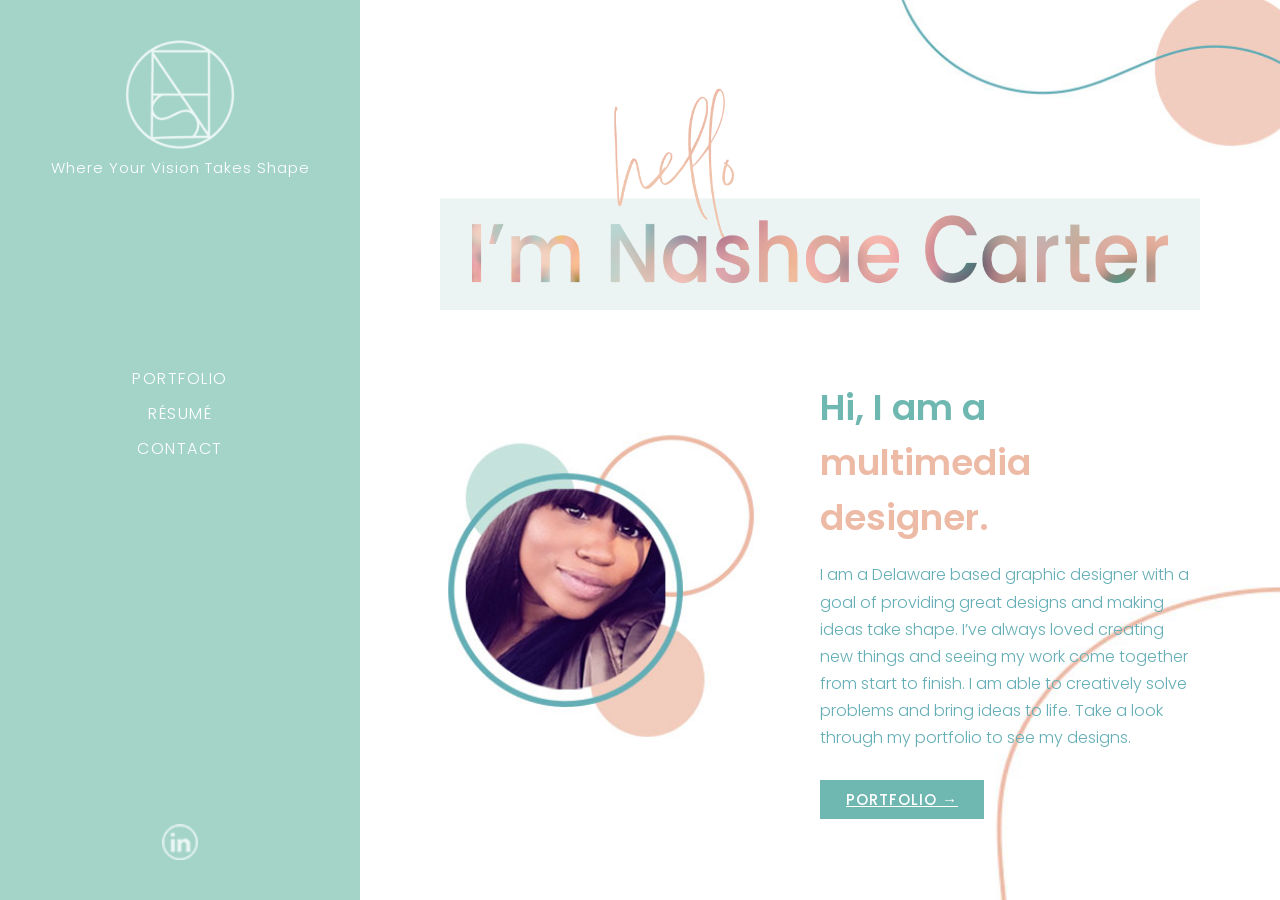
<file: index.html>
<!DOCTYPE html>
<html lang="en">
<head>
  <meta charset="UTF-8">
  <title>Nashae Carter</title>

  <link rel="preconnect" href="https://fonts.googleapis.com">
<link rel="preconnect" href="https://fonts.gstatic.com" crossorigin>
<link href="https://fonts.googleapis.com/css2?family=Poppins:wght@300;400;600;700&display=swap" rel="stylesheet">

  <meta name="viewport" content="width=device-width, initial-scale=1.0">
  
  <link rel="stylesheet" href="styles.css">
  
</head>

<body>
  
 <div class="layout">

    <!-- LEFT SIDEBAR -->
    <aside class="sidebar">
<a href="index.html" class="logo-link">     
<img src="white-logo.png" alt="Logo" class="logo-img">  
</a>  
<p class="tagline">Where Your Vision Takes Shape</p>      
 <nav>
  <a href="portfolio.html">PORTFOLIO</a>
  <a href="resume.html">RÉSUMÉ</a>
  <a href="contact.html">CONTACT</a>
</nav>

<a href="https://www.linkedin.com/in/nashae-carter/" target="_blank" rel="noopener noreferrer" class="linkedin">
  <img src="linkedin-icon.png" alt="LinkedIn">
</a>

</aside>

    <!-- MAIN CONTENT -->
<main class="main">
  
  <img src="hello-im-nashae-pastels.png" 
     alt="Hello, I'm Nashae Carter" 
     class="hero-header-img">
  
  <section class="hero">

    <div class="hero-left">
      <img src="me-in-circles_07.jpg" 
           alt="Nashae Carter" 
           class="hero-photo">
    </div>

    <div class="hero-right">
      <h2 class="hero-title">
        Hi, I am a <span class="title-accent">multimedia designer.</span>
      </h2>

      <p class="hero-text">
        I am a Delaware based graphic designer with a goal of providing great designs and making ideas take shape.
        I’ve always loved creating new things and seeing my work come together from start to finish.
        I am able to creatively solve problems and bring ideas to life. Take a look through my portfolio to see my designs.
      </p>

      <a class="hero-btn" href="portfolio.html">PORTFOLIO →</a>
    </div>

  </section>
</main>
  </div>

</body>
</html>
</file>
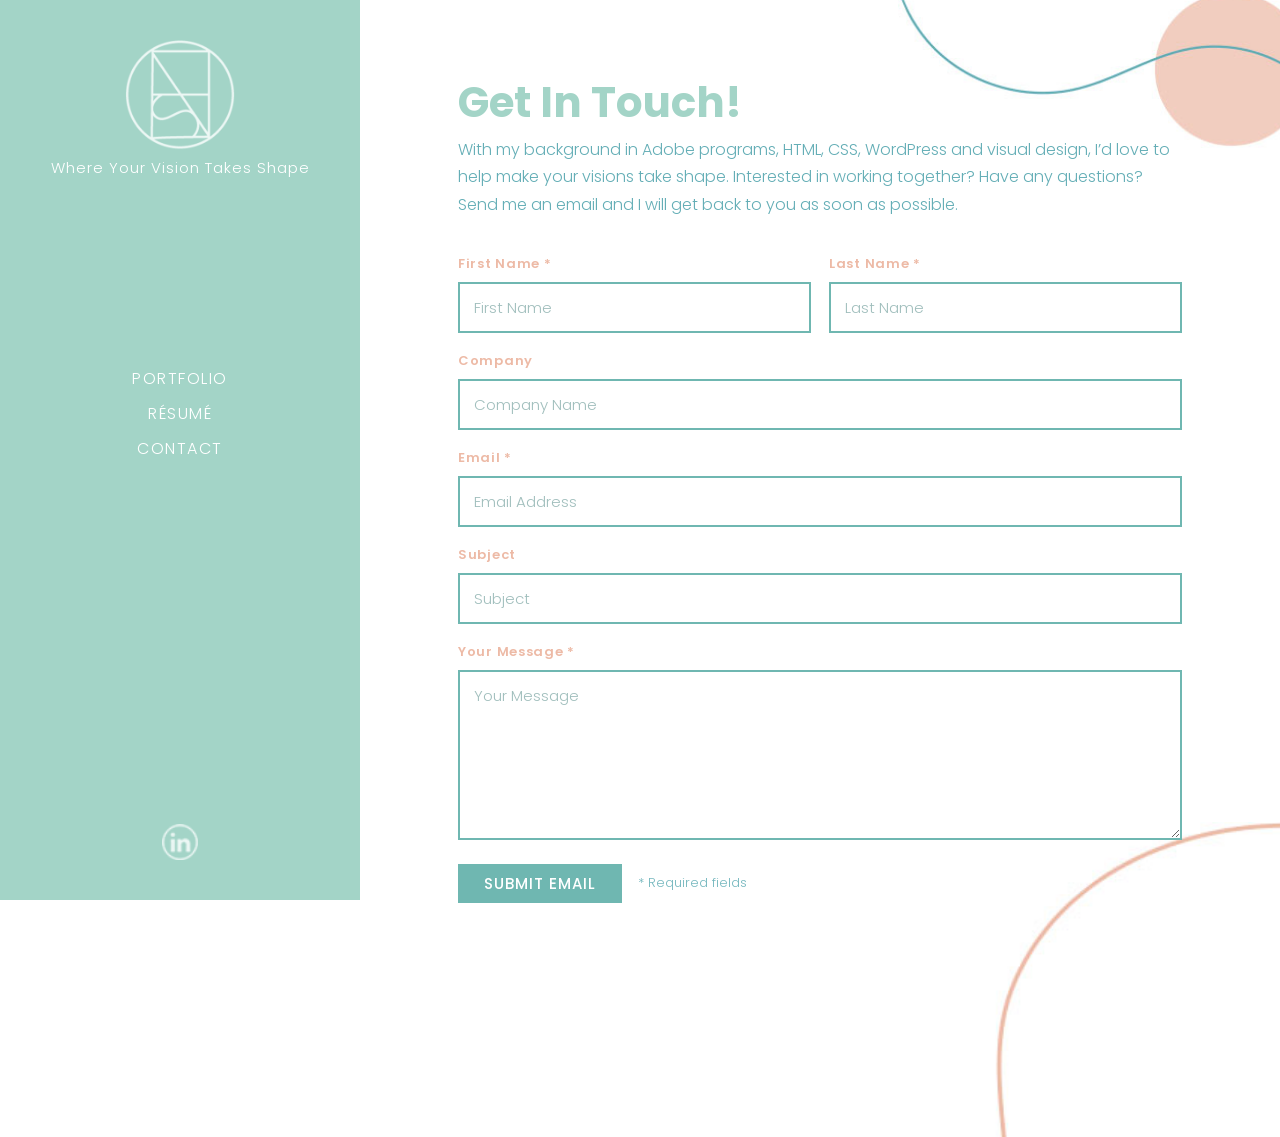
<file: contact.html>
<!DOCTYPE html>
<html lang="en">
<head>
  <meta charset="UTF-8" />
  <meta name="viewport" content="width=device-width, initial-scale=1.0" />
  <title>Contact</title>

  <link rel="preconnect" href="https://fonts.googleapis.com">
  <link rel="preconnect" href="https://fonts.gstatic.com" crossorigin>
  <link href="https://fonts.googleapis.com/css2?family=Poppins:wght@300;400;600;700&display=swap" rel="stylesheet">

  <link rel="stylesheet" href="styles.css" />

  <style>
    .contact-wrap {
      max-width: 980px;
      margin: 0 auto;
      padding: 0 18px 140px;
      box-sizing: border-box;
    }

    .contact-title {
      font-size: 42px;
      font-weight: 700;
      color: #a3d4c7;
      margin: 0 0 10px 0;
      line-height: 1.1;
    }

    .contact-desc {
      color: #64aeb6;
      font-weight: 300;
      line-height: 1.7;
      max-width: 720px;
      margin: 0 0 36px 0;
    }

    .contact-form {
      display: grid;
      grid-template-columns: 1fr 1fr;
      gap: 18px;
    }

    .field {
      display: flex;
      flex-direction: column;
      gap: 8px;
    }

    .field.full { grid-column: 1 / -1; }

    .label {
      font-size: 13px;
      font-weight: 600;
      letter-spacing: 0.7px;
      color: #edbaa6;
    }

    .input, .textarea {
      font-family: 'Poppins', sans-serif;
      font-size: 15px;
      padding: 12px 14px;
      border-radius: 0;
      border: 2px solid #6fb7b1;
      outline: none;
      background: white;
      color: #2c6f6a;
      transition: border-color 0.2s ease, box-shadow 0.2s ease;
      width: 100%;
      box-sizing: border-box;
    }

    .input::placeholder, .textarea::placeholder {
      color: rgba(44, 111, 106, 0.45);
      font-weight: 300;
    }

    .input:focus, .textarea:focus {
      border-color: #edbaa6;
      box-shadow: 0 0 0 3px rgba(237, 186, 166, 0.25);
    }

    .textarea {
      min-height: 170px;
      resize: vertical;
    }

    .submit-row {
      grid-column: 1 / -1;
      display: flex;
      align-items: center;
      gap: 16px;
      margin-top: 6px;
      flex-wrap: wrap;
      padding-bottom: 14px;
    }

    .contact-note {
      color: rgba(100, 174, 182, 0.9);
      font-size: 13px;
      font-weight: 300;
    }

    .form-status {
      grid-column: 1 / -1;
      margin-top: 10px;
      font-weight: 400;
      color: #2c6f6a;
      display: none;
    }

    /* keep button consistent */
    .hero-btn {
      border: none !important;
      outline: none !important;
      appearance: none;
      -webkit-appearance: none;
      cursor: pointer;
    }

    .hero-btn:focus-visible {
      box-shadow: 0 0 0 3px rgba(237, 186, 166, 0.35);
    }

    /* success image */
    .success-container {
      display: none;
      padding-top: 80px;
      text-align: center;
      animation: fadeIn 0.4s ease forwards;
    }

    .success-container img {
      max-width: min(560px, 90%);
      height: auto;
      display: block;
      margin: 0 auto;
    }

    @keyframes fadeIn {
      from { opacity: 0; transform: translateY(8px); }
      to   { opacity: 1; transform: translateY(0); }
    }

    @media (max-width: 860px) {
      .contact-form { grid-template-columns: 1fr; }
      .contact-title { font-size: 34px; }
      .contact-wrap { padding: 0 16px 120px; }
      .success-container { padding-top: 56px; }
    }

    @media (max-width: 480px) {
      .contact-title { font-size: 30px; }
      .contact-desc  { margin-bottom: 26px; }
      .textarea { min-height: 160px; }
      .success-container { padding-top: 52px; }
    }
  </style>
</head>

<body>
  <div class="layout">

    <aside class="sidebar">
      <a href="index.html" class="logo-link">
        <img src="white-logo.png" alt="Logo" class="logo-img">
      </a>

      <p class="tagline">Where Your Vision Takes Shape</p>

      <nav>
        <a href="portfolio.html">PORTFOLIO</a>
        <a href="resume.html">RÉSUMÉ</a>
        <a href="contact.html">CONTACT</a>
      </nav>

      <a href="https://www.linkedin.com/in/nashae-carter/" target="_blank" rel="noopener noreferrer" class="linkedin">
        <img src="linkedin-icon.png" alt="LinkedIn">
      </a>
    </aside>

    <main class="main">
      <div class="contact-wrap">

        <div id="contactIntro">
          <h1 class="contact-title">Get In Touch!</h1>
          <p class="contact-desc">
            With my background in Adobe programs, HTML, CSS, WordPress and visual design,
            I’d love to help make your visions take shape. Interested in working together?
            Have any questions? Send me an email and I will get back to you as soon as possible.
          </p>
        </div>

        <form class="contact-form"
              id="contactForm"
              action="https://docs.google.com/forms/d/e/1FAIpQLScO0uXvKXEwOumWcO62e0o-8rF6rWEuDFkCevphVjEUjngtMw/formResponse"
              method="POST"
              target="hidden_iframe"
              onsubmit="handleSubmitStart()">

          <div class="field">
            <label class="label" for="firstName">First Name *</label>
            <input class="input" id="firstName" name="entry.324053391" type="text" placeholder="First Name" required>
          </div>

          <div class="field">
            <label class="label" for="lastName">Last Name *</label>
            <input class="input" id="lastName" name="entry.1765451501" type="text" placeholder="Last Name" required>
          </div>

          <div class="field full">
            <label class="label" for="company">Company</label>
            <input class="input" id="company" name="entry.1187917883" type="text" placeholder="Company Name">
          </div>

          <div class="field full">
            <label class="label" for="email">Email *</label>
            <input class="input" id="email" name="entry.1485938549" type="email" placeholder="Email Address" required>
          </div>

          <div class="field full">
            <label class="label" for="subject">Subject</label>
            <input class="input" id="subject" name="entry.975755683" type="text" placeholder="Subject">
          </div>

          <div class="field full">
            <label class="label" for="message">Your Message *</label>
            <textarea class="textarea" id="message" name="entry.1001882574" placeholder="Your Message" required></textarea>
          </div>

          <div class="submit-row">
            <button class="hero-btn" type="submit">Submit Email</button>
            <span class="contact-note">* Required fields</span>
          </div>

          <div class="form-status" id="formStatus"></div>
        </form>

        <iframe name="hidden_iframe" id="hidden_iframe" style="display:none;"></iframe>

        <div class="success-container" id="successMessage">
          <img src="assets/email-sent.png" alt="Thanks! Email Sent">
        </div>

      </div>
    </main>
  </div>

  <script>
    let submitted = false;

    function handleSubmitStart() {
      submitted = true;
      const status = document.getElementById("formStatus");
      status.style.display = "block";
      status.textContent = "Sending...";
    }

    document.getElementById("hidden_iframe").addEventListener("load", function () {
      if (!submitted) return;

      document.getElementById("contactIntro").style.display = "none";
      document.getElementById("contactForm").style.display = "none";
      document.getElementById("formStatus").style.display = "none";

      document.getElementById("successMessage").style.display = "block";

      /* Make sure the success image is visible right away */
      window.scrollTo({ top: 0, behavior: "smooth" });

      submitted = false;
    });
  </script>
</body>
</html>
</file>
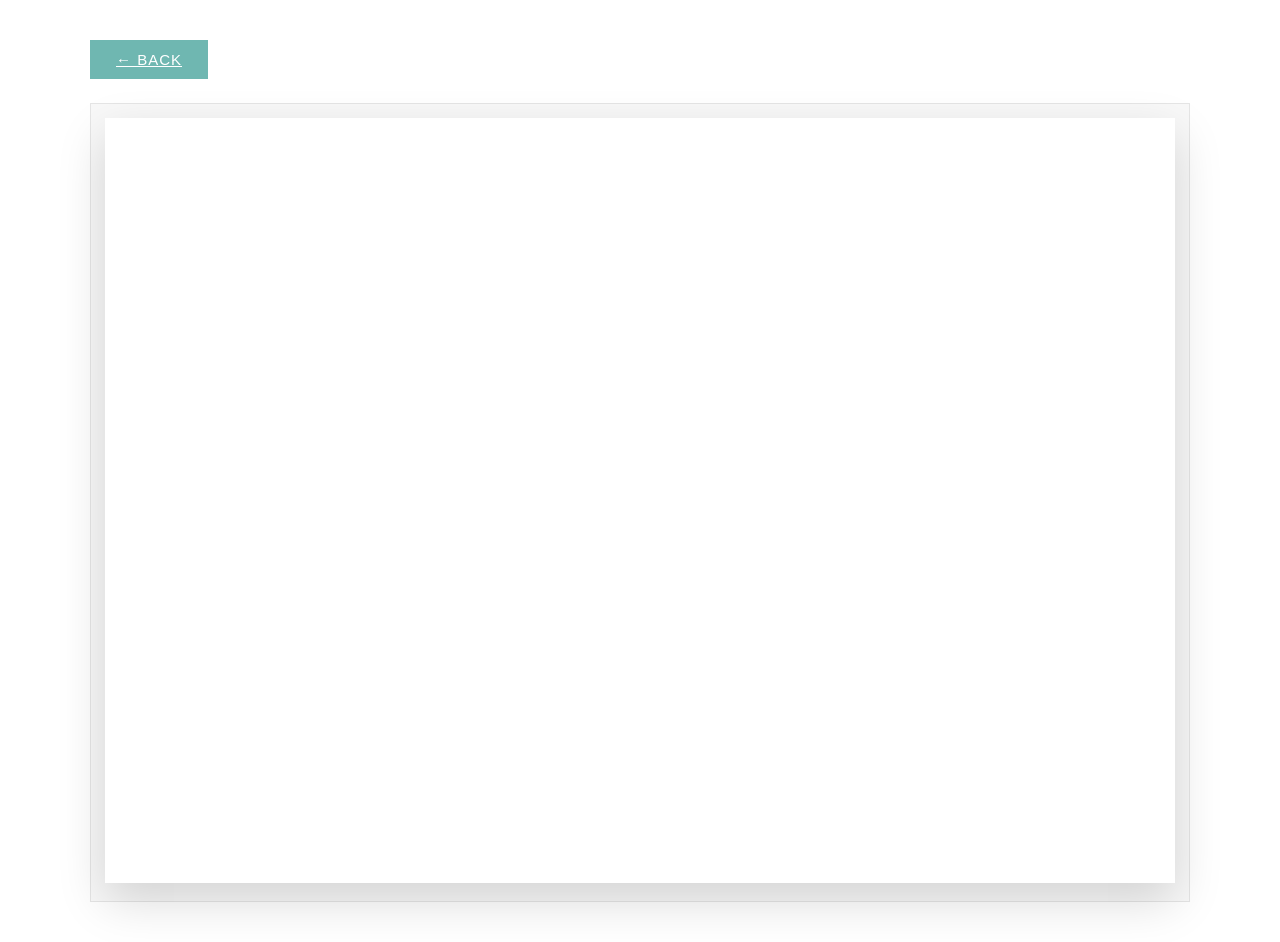
<file: resume.html>
<!doctype html>
<html lang="en">
<head>
  <meta charset="utf-8" />
  <meta name="viewport" content="width=device-width, initial-scale=1" />

  <title>Résumé</title>

  <link rel="stylesheet" href="styles.css">

  <style>
    body {
      margin: 0;
      background-color: white;
      color: #333;
      font-family: 'Poppins', sans-serif;
    }

    .resume-shell {
      max-width: 1100px;
      margin: 40px auto;
      padding: 0 18px 40px;
    }

    .resume-top {
      margin-bottom: 24px;
    }

    .pdf-frame {
      background: #f8f8f8;
      padding: 14px;
      border: 1px solid #e5e5e5;
    }

    iframe {
      width: 100%;
      height: min(85vh, 980px);
      border: 0;
      background: white;
      box-shadow: 0 18px 45px rgba(0,0,0,0.15);
    }

    @media (max-width: 560px) {
      .hero-btn {
        width: 100%;
      }
    }
  </style>
</head>

<body>
  <div class="resume-shell">
    <div class="resume-top">
      <a class="hero-btn" href="./index.html">← Back</a>
    </div>

    <div class="pdf-frame">
      <iframe src="assets/resume/github-resume.pdf#view=FitH" title="Resume PDF"></iframe>
    </div>
  </div>
</body>
</html>
</file>
<file: styles.css>
/* =========================
   BASE
========================= */

html, body {
  height: 100%;
}

body {
  margin: 0;
  font-family: 'Poppins', sans-serif;
  background-color: white;

  /* Allow natural page scrolling (fixes clipped submit button / bottom cut-off issues) */
  overflow-x: hidden;
  overflow-y: auto;
}

/* =========================
   LAYOUT
========================= */

.layout {
  display: flex;
  min-height: 100vh;     /* let content define height */
  overflow: visible;     /* do NOT clip content */
}

/* =========================
   SIDEBAR (DESKTOP)
========================= */

.sidebar {
  width: 360px;
  flex: 0 0 360px;
  background-color: #a3d4c7;
  padding: 40px;
  box-sizing: border-box;

  display: flex;
  flex-direction: column;
  align-items: center;

  /* Keeps sidebar in view on desktop while main scrolls */
  position: sticky;
  top: 0;
  height: 100vh;
}

/* LOGO */

.logo-img {
  width: 110px;
  height: auto;
  display: block;
  margin-bottom: 6px;
}

.tagline {
  margin: 0;
  font-size: 15px;
  font-weight: 300;
  letter-spacing: 1px;
  color: #ffffff;
  text-align: center;
}

.sidebar nav {
  width: 100%;
  text-align: center;
  margin: auto 0; /* centers vertically */
}

.sidebar nav a {
  display: block;
  text-decoration: none;
  color: white;
  font-weight: 300;
  letter-spacing: 1.5px;
  margin: 10px 0;
  transition: color 0.3s ease;
}

/* MENU HOVER */
.sidebar nav a:hover {
  color: white;
  font-weight: 400;
  text-shadow: 0 0 3px rgba(255,255,255,0.2);
}

/* LINKEDIN */

.linkedin {
  margin-top: auto;
}

.linkedin img {
  width: 36px;
  height: auto;
  display: block;
  transition: transform 0.3s ease;
}

.linkedin:hover img {
  transform: scale(1.05);
}

/* =========================
   MAIN CONTENT
========================= */

.main {
  flex: 1;
  min-height: 100vh;

  /* Let the page scroll normally instead of forcing inner scroll */
  overflow: visible;

  padding: 80px;
  box-sizing: border-box;

  position: relative;
  -webkit-overflow-scrolling: touch;

  /* Background decor images */
  background-image:
    url("assets/images/decor/background-circlesand-lines_02.jpg"),
    url("assets/images/decor/background-curved-line_03.jpg");

  background-repeat: no-repeat, no-repeat;

  background-position:
    right -60px top -40px,
    right -60px bottom -40px;

  background-size:
   450px auto,
    380px auto;
}

/* =========================
   HERO SECTION
========================= */

.hero-header-img {
  display: block;
  max-width: 900px;
  width: 100%;
  height: auto;
  margin: 0 auto 40px auto;
}

.hero {
  display: flex;
  align-items: center;
  gap: 60px;
  max-width: 1100px;
  margin: 0 auto;
}

.hero-photo {
  width: 320px;
  height: auto;
  display: block;
}

.hero-right {
  max-width: 600px;
}

.hero-title {
  font-size: 36px;
  font-weight: 600;
  margin-bottom: 16px;
  color: #6fb7b1;
}

.title-accent {
  color: #edbaa6;
}

.hero-text {
  font-size: 16px;
  line-height: 1.7;
  font-weight: 300;
  margin-bottom: 28px;
  color: #64aeb6;
}

.hero-btn {
  display: inline-flex;
  align-items: center;
  justify-content: center;

  padding: 12px 26px;

  background: #6fb7b1;
  color: white;

  font-family: 'Poppins', sans-serif;
  font-size: 15px;
  font-weight: 500;
  letter-spacing: 1px;
  text-transform: uppercase;
  line-height: 1;

  border: none;
  cursor: pointer;

  transition: all 0.3s ease;
}

.hero-btn:hover {
  background: #edbaa6;
  transform: translateY(-2px);
}

/* =========================
   PORTFOLIO TABS
========================= */

.tabs {
  display: flex;
  justify-content: center;
  align-items: center;
  gap: 18px;
  margin: 60px 0 40px 0;
  flex-wrap: wrap;
}

.tab-btn {
  padding: 14px 32px;
  border: none;
  cursor: pointer;
  background-color: #6fb7b1;
  color: white;
  letter-spacing: 0.3px;
  font-weight: 400;
  font-size: 19px;
  border-radius: 0;
  transition: all 0.3s ease;
}

.tab-btn:hover {
  background-color: #edbaa6;
  transform: translateY(-2px);
}

.tab-btn.active {
  background-color: #edbaa6;
}

.tab-btn.active:hover {
  transform: none;
}

/* =========================
   GRID (MASONRY + SQUARE)
========================= */

.grid {
  column-count: 3;
  column-gap: 24px;
  max-width: 1100px;
  margin: 0 auto;
}

.card {
  display: inline-block;
  width: 100%;
  margin: 0 0 24px;
  break-inside: avoid;

  background: transparent;
  padding: 0;
  border-radius: 0;
  overflow: hidden;
  cursor: pointer;

  transition: transform 0.25s ease, opacity 0.25s ease;
  opacity: 1;
  transform: translateY(0);
}

.card img {
  width: 100%;
  height: auto;
  display: block;
  border-radius: 0;
  transition: transform 0.3s ease; /* zoom transition */
}

/* lift + zoom */
.card:hover {
  transform: translateY(-5px);
}

.card:hover img {
  transform: scale(1.03);
}

/* Fade animations */
.card.is-hiding {
  opacity: 0;
  transform: translateY(8px);
  pointer-events: none;
}

.card.is-hidden {
  display: none;
}

/* =========================
   LIGHTBOX
========================= */

.lightbox {
  position: fixed;
  inset: 0;
  background: rgba(0,0,0,0.75);
  display: none;
  align-items: center;
  justify-content: center;
  z-index: 9999;
}

.lightbox.open {
  display: flex;
}

.lightbox-img {
  max-width: 90vw;
  max-height: 85vh;
  border: 3px solid rgba(255,255,255,0.8);
  border-radius: 6px;
  background: white;
}

.lightbox-close {
  position: fixed;
  top: 20px;
  right: 25px;
  font-size: 40px;
  border: none;
  background: transparent;
  color: white;
  cursor: pointer;
}

.lightbox-arrow {
  position: fixed;
  top: 50%;
  transform: translateY(-50%);
  font-size: 40px;
  border: none;
  color: white;
  cursor: pointer;
  width: 56px;
  height: 56px;
  border-radius: 999px;
  background: rgba(255,255,255,0.15);
  line-height: 56px;
  text-align: center;
}

.lightbox-arrow:hover {
  background: rgba(255,255,255,0.25);
}

.lightbox-prev { left: 25px; }
.lightbox-next { right: 25px; }

/* =========================
   RESPONSIVE
========================= */

/* Grid responsive */
@media (max-width: 1200px) {
  .grid { column-count: 2; }
}

@media (max-width: 700px) {
  .grid { column-count: 1; }
}

/* Overall layout responsive: sidebar becomes top header */
@media (max-width: 900px) {
  .layout {
    flex-direction: column;
  }

  .sidebar {
    width: 100%;
    flex: none;
    position: relative;
    height: auto;
    padding: 22px 18px;
  }

  .sidebar nav {
    margin: 18px 0 0 0;
  }

  .sidebar nav a {
    display: inline-block;
    margin: 0 10px;
  }

  .linkedin {
    margin-top: 18px;
  }

  .main {
    padding: 34px 18px 80px;

    background-position:
      right -40px top -20px,
      right -40px bottom -20px;

    background-size:
      320px auto,
      320px auto;
  }

  /* Hero responsive */
  .hero {
    flex-direction: column;
    gap: 28px;
    text-align: center;
  }

  .hero-photo {
    width: min(320px, 85%);
  }

  .hero-title {
    font-size: 32px;
  }
}

@media (max-width: 480px) {
  .hero-title {
    font-size: 28px;
  }

  .hero-text {
    font-size: 15px;
  }

  .tab-btn {
    width: 100%;
    max-width: 360px;
  }
}
</file>
